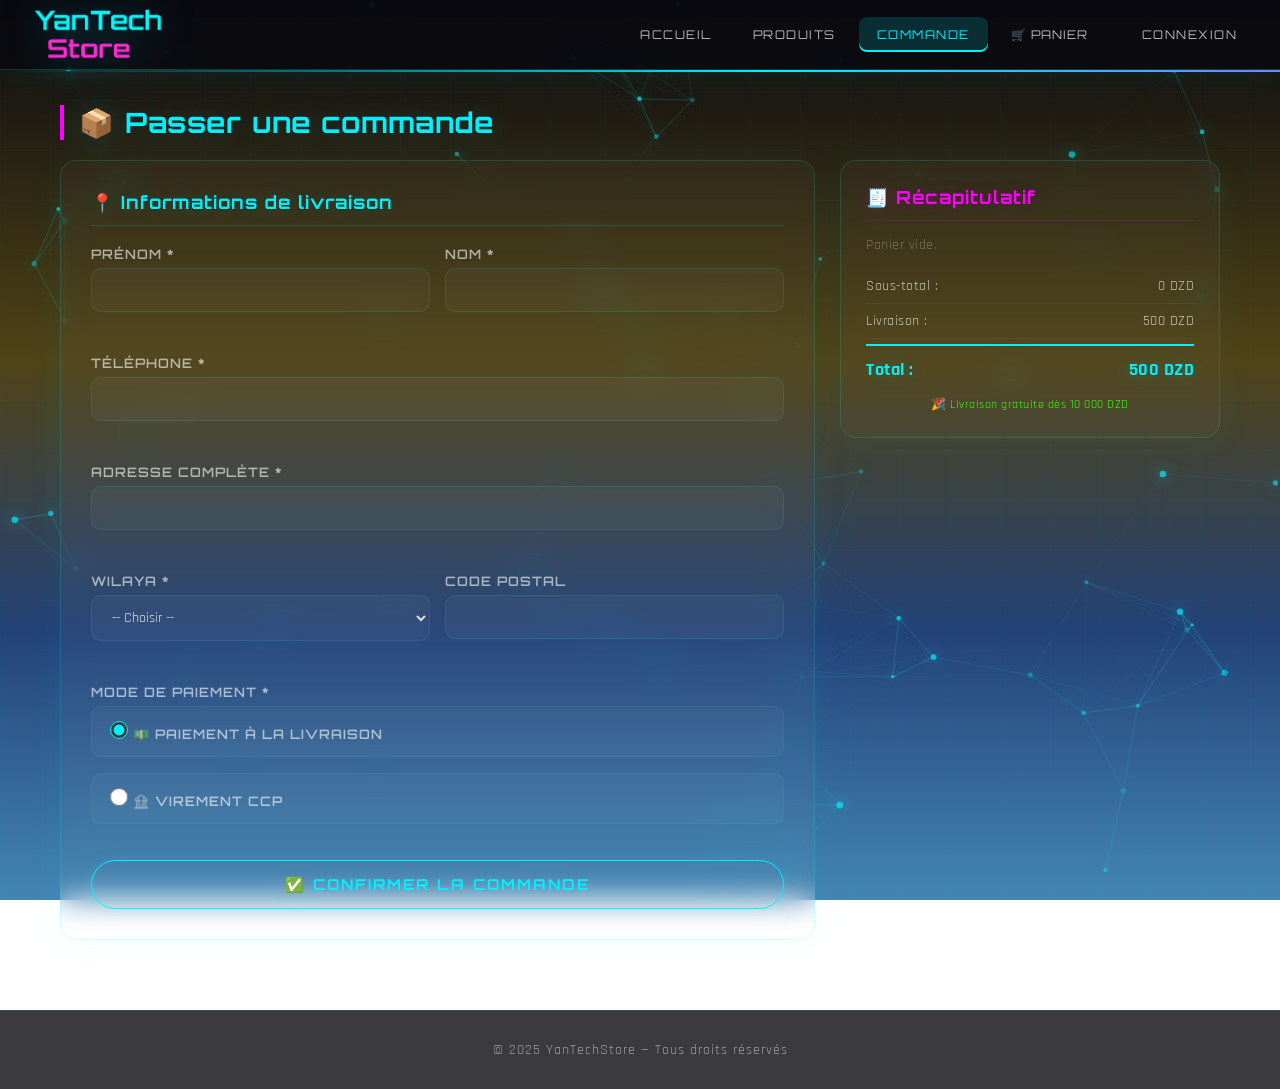
<file: content/commande.html>
<!DOCTYPE html>
<html lang="fr">
<head>
    <meta charset="UTF-8">
    <meta name="viewport" content="width=device-width, initial-scale=1.0">
    <title>YanTechStore - Commande</title>
    <link rel="stylesheet" href="../style/style.css">
    <link rel="stylesheet" href="../style/formulaires.css">
    <link rel="stylesheet" href="../style/commande.css">
</head>
<body>
    <nav>
        <a href="../index.html" class="logo-img-link">
            <img src="../images/logo-yantechstore.png" alt="YanTechStore" class="logo-img">
        </a>
        <button class="menu-toggle" onclick="document.getElementById('menuNav').classList.toggle('ouvert')">
            <span></span><span></span><span></span>
        </button>
        <ul id="menuNav">
            <li><a href="../index.html">Accueil</a></li>
            <li><a href="produits.html">Produits</a></li>
            <li><a href="commande.html" class="actif">Commande</a></li>
            <li><a href="panier.html" class="panier-btn">🛒 Panier <span id="compteurPanier">0</span></a></li>
            <li><span id="nomUser"></span></li>
            <li><a href="connexion.html" id="lienConnexion">Connexion</a></li>
            <li><button onclick="deconnecter()" id="lienDeconnexion">Déconnexion</button></li>
        </ul>
    </nav>
<!-- ====== LIGNE NÉON DÉFILANTE ====== -->
    <div class="neon-line"></div>
    <div class="contenu">
        <h1 class="titre-page">📦 Passer une commande</h1>

        <!-- confirmation cachée au début -->
        <div id="confirmation" class="confirmation-box" style="display:none;">
            <div class="confirm-icone">✅</div>
            <h2>Commande confirmée !</h2>
            <p>Merci pour votre commande. Vous serez livré(e) sous 48h.</p>
            <div class="confirm-details">
                <p><strong>N° de commande :</strong> <span id="confNumero"></span></p>
                <p><strong>Total :</strong> <span id="confTotal"></span></p>
                <p><strong>Adresse :</strong> <span id="confAdresse"></span></p>
            </div>
            <a href="produits.html" class="btn-bleu" style="display:inline-block; margin-top:20px;">Continuer mes achats</a>
        </div>

        <div class="commande-layout" id="layoutCommande">
            <div class="form-livraison">
                <h2>📍 Informations de livraison</h2>

                <div class="champ-row">
                    <div class="champ">
                        <label>Prénom *</label>
                        <input type="text" id="cmdPrenom">
                        <span class="erreur" id="errCmdPrenom"></span>
                    </div>
                    <div class="champ">
                        <label>Nom *</label>
                        <input type="text" id="cmdNom">
                        <span class="erreur" id="errCmdNom"></span>
                    </div>
                </div>

                <div class="champ">
                    <label>Téléphone *</label>
                    <input type="tel" id="cmdTel">
                    <span class="erreur" id="errCmdTel"></span>
                </div>

                <div class="champ">
                    <label>Adresse complète *</label>
                    <input type="text" id="cmdAdresse">
                    <span class="erreur" id="errCmdAdresse"></span>
                </div>

                <div class="champ-row">
                    <div class="champ">
                        <label>Wilaya *</label>
                        <select id="cmdWilaya">
                            <option value="">-- Choisir --</option>
                            <option>Alger</option><option>Oran</option><option>Constantine</option>
                            <option>Annaba</option><option>Blida</option><option>Batna</option>
                            <option>Sétif</option><option>Tizi Ouzou</option><option>Béjaïa</option>
                            <option>Tlemcen</option><option>Boumerdès</option><option>Tipaza</option>
                            <option>Médéa</option><option>Chlef</option><option>Mostaganem</option>
                            <option>Skikda</option><option>Ouargla</option><option>El Oued</option>
                            <option>Ghardaïa</option><option>Laghouat</option><option>Mascara</option>
                            <option>Relizane</option><option>Tiaret</option><option>Djelfa</option>
                            <option>Bordj Bou Arréridj</option><option>Mila</option><option>Aïn Defla</option>
                            <option>Khenchela</option><option>Souk Ahras</option><option>Tébessa</option>
                            <option>Béchar</option><option>Adrar</option><option>Tamanrasset</option>
                            <option>Illizi</option><option>Naâma</option><option>El Bayadh</option>
                            <option>Tissemsilt</option><option>El Tarf</option><option>Saïda</option>
                            <option>Guelma</option><option>Jijel</option><option>Aïn Témouchent</option>
                        </select>
                        <span class="erreur" id="errCmdWilaya"></span>
                    </div>
                    <div class="champ">
                        <label>Code postal</label>
                        <input type="text" id="cmdCode" maxlength="5">
                    </div>
                </div>

                <div class="champ">
                    <label>Mode de paiement *</label>
                    <div class="options-paiement">
                        <label class="option-paiement">
                            <input type="radio" name="paiement" value="livraison" checked> 💵 Paiement à la livraison
                        </label>
                        <label class="option-paiement">
                            <input type="radio" name="paiement" value="ccp"> 🏦 Virement CCP
                        </label>
                    </div>
                </div>

                <button class="btn-bleu btn-form" onclick="confirmerCommande()">✅ Confirmer la commande</button>
            </div>

            <div class="recap-commande">
                <h2>🧾 Récapitulatif</h2>
                <div id="recapItems"></div>
                <div class="recap-totaux">
                    <div class="total-ligne"><span>Sous-total :</span><span id="recapSousTotal">0 DZD</span></div>
                    <div class="total-ligne"><span>Livraison :</span><span id="recapLivraison">500 DZD</span></div>
                    <div class="total-ligne total-final"><span>Total :</span><span id="recapTotal">500 DZD</span></div>
                </div>
                <p style="font-size:12px; color:#39ff14; text-align:center; margin-top:8px;">
                    🎉 Livraison gratuite dès 10 000 DZD
                </p>
            </div>
        </div>
    </div>

    <footer>
        <p>© 2025 YanTechStore — Tous droits réservés</p>
    </footer>

    <script src="../javascript/produits.js"></script>
    <script src="../javascript/auth.js"></script>
    <script src="../javascript/panier.js"></script>
    <script src="../javascript/particles.js"></script>
    <script>
        var regexNom  = /^[A-Za-zÀ-ÿ\s'\-]{2,50}$/;
        var regexTel  = /^(05|06|07)[0-9]{8}$/;

        window.onload = function() {
            majMenu();
            majCompteurPanier();
            afficherRecap();
        };

        function afficherRecap() {
            var panier = JSON.parse(localStorage.getItem("panier")) || [];
            var recap  = document.getElementById("recapItems");
            var html   = "";
            for (var i = 0; i < panier.length; i++) {
                html += '<div class="recap-article">';
                html += '<img src="' + panier[i].image + '" alt="' + panier[i].nom + '">';
                html += '<div>';
                html += '<p class="recap-nom">' + panier[i].nom + ' × ' + panier[i].quantite + '</p>';
                html += '<p class="recap-prix">' + (panier[i].prix * panier[i].quantite).toLocaleString('fr-FR') + ' DZD</p>';
                html += '</div></div>';
            }
            recap.innerHTML = html || '<p style="color:rgba(255,255,255,0.3);font-size:14px;">Panier vide.</p>';

            var sous      = getTotal();
            var livraison = sous >= 10000 ? 0 : 500;
            document.getElementById("recapSousTotal").textContent = sous.toLocaleString('fr-FR') + " DZD";
            document.getElementById("recapLivraison").textContent = livraison == 0 ? "Gratuit" : "500 DZD";
            document.getElementById("recapTotal").textContent     = (sous + livraison).toLocaleString('fr-FR') + " DZD";
        }

        function confirmerCommande() {
            var prenom  = document.getElementById("cmdPrenom").value;
            var nom     = document.getElementById("cmdNom").value;
            var tel     = document.getElementById("cmdTel").value;
            var adresse = document.getElementById("cmdAdresse").value;
            var wilaya  = document.getElementById("cmdWilaya").value;
            var ok      = true;

            document.getElementById("errCmdPrenom").textContent  = "";
            document.getElementById("errCmdNom").textContent     = "";
            document.getElementById("errCmdTel").textContent     = "";
            document.getElementById("errCmdAdresse").textContent = "";
            document.getElementById("errCmdWilaya").textContent  = "";

            if (!regexNom.test(prenom)) {
                document.getElementById("errCmdPrenom").textContent = "Prénom invalide (2-50 lettres).";
                ok = false;
            }
            if (!regexNom.test(nom)) {
                document.getElementById("errCmdNom").textContent = "Nom invalide (2-50 lettres).";
                ok = false;
            }
            if (!regexTel.test(tel)) {
                document.getElementById("errCmdTel").textContent = "Téléphone invalide (05/06/07 suivi de 8 chiffres).";
                ok = false;
            }
            if (adresse.length < 10) {
                document.getElementById("errCmdAdresse").textContent = "Adresse trop courte (min 10 caractères).";
                ok = false;
            }
            if (wilaya == "") {
                document.getElementById("errCmdWilaya").textContent = "Veuillez sélectionner une wilaya.";
                ok = false;
            }
            if (!ok) return;

            if (getTotal() == 0) {
                alert("Votre panier est vide !");
                return;
            }

            var numero = "TS-" + Date.now().toString().slice(-6);
            var total  = (getTotal() + (getTotal() >= 10000 ? 0 : 500)).toLocaleString('fr-FR') + " DZD";

            document.getElementById("layoutCommande").style.display = "none";
            document.getElementById("confirmation").style.display   = "block";
            document.getElementById("confNumero").textContent  = numero;
            document.getElementById("confTotal").textContent   = total;
            document.getElementById("confAdresse").textContent = adresse + ", " + wilaya;

            localStorage.removeItem("panier");
            majCompteurPanier();
        }
    </script>
</body>
</html>
</file>
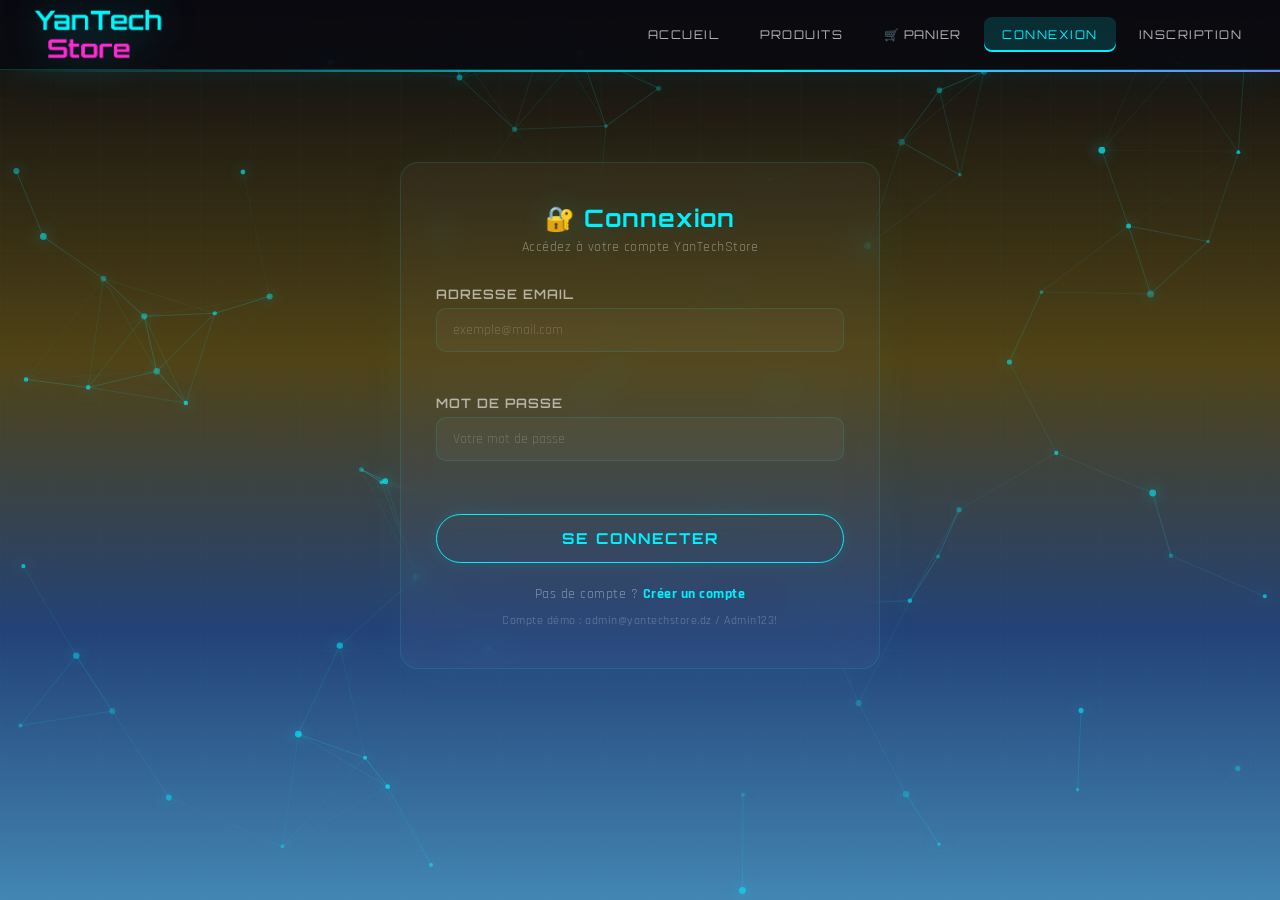
<file: content/connexion.html>
<!DOCTYPE html>
<html lang="fr">
<head>
    <meta charset="UTF-8">
    <meta name="viewport" content="width=device-width, initial-scale=1.0">
    <title>YanTechStore - Connexion</title>
    <link rel="stylesheet" href="../style/style.css">
    <link rel="stylesheet" href="../style/formulaires.css">
</head>
<body>
    <nav>
        <a href="../index.html" class="logo-img-link">
            <img src="../images/logo-yantechstore.png" alt="YanTechStore" class="logo-img">
        </a>
        <button class="menu-toggle" onclick="document.getElementById('menuNav').classList.toggle('ouvert')">
            <span></span><span></span><span></span>
        </button>
        <ul id="menuNav">
            <li><a href="../index.html">Accueil</a></li>
            <li><a href="produits.html">Produits</a></li>
            <li><a href="panier.html" class="panier-btn">🛒 Panier <span id="compteurPanier">0</span></a></li>
            <li><a href="connexion.html" class="actif" id="lienConnexion">Connexion</a></li>
            <li><a href="inscription.html">Inscription</a></li>
        </ul>
    </nav>
<!-- ====== LIGNE NÉON DÉFILANTE ====== -->
    <div class="neon-line"></div>
    <div class="form-page">
        <div class="form-card">
            <h2>🔐 Connexion</h2>
            <p class="form-sous-titre">Accédez à votre compte YanTechStore</p>

            <div id="messageErreur" style="display:none; background:rgba(255,0,0,0.08); border:1px solid rgba(255,0,0,0.2); color:#ff4444; padding:10px; border-radius:10px; margin-bottom:15px; font-size:14px; text-align:center;"></div>

            <div class="champ">
                <label>Adresse email</label>
                <input type="email" id="email" placeholder="exemple@mail.com">
                <span class="erreur" id="errEmail"></span>
            </div>

            <div class="champ">
                <label>Mot de passe</label>
                <input type="password" id="motDePasse" placeholder="Votre mot de passe">
                <span class="erreur" id="errMDP"></span>
            </div>

            <button class="btn-bleu btn-form" onclick="seConnecter()">Se connecter</button>

            <p class="form-lien">Pas de compte ? <a href="inscription.html">Créer un compte</a></p>
            <p style="font-size:12px; color:rgba(255,255,255,0.3); margin-top:10px; text-align:center;">
                Compte démo : admin@yantechstore.dz / Admin123!
            </p>
        </div>
    </div>

    <script src="../javascript/produits.js"></script>
    <script src="../javascript/auth.js"></script>
    <script src="../javascript/panier.js"></script>
    <script src="../javascript/particles.js"></script>
    <script>
        window.onload = function() {
            majCompteurPanier();
        };

        var regexEmail = /^[a-zA-Z0-9._\-]+@[a-zA-Z0-9.\-]+\.[a-zA-Z]{2,}$/;

        function seConnecter() {
            var email = document.getElementById("email").value;
            var mdp   = document.getElementById("motDePasse").value;
            var ok    = true;

            document.getElementById("errEmail").textContent = "";
            document.getElementById("errMDP").textContent   = "";

            if (email == "") {
                document.getElementById("errEmail").textContent = "Email obligatoire.";
                ok = false;
            } else if (!regexEmail.test(email)) {
                document.getElementById("errEmail").textContent = "Format email invalide.";
                ok = false;
            }

            if (mdp == "") {
                document.getElementById("errMDP").textContent = "Mot de passe obligatoire.";
                ok = false;
            }

            if (ok == false) return;

            var succes = connecter(email, mdp);
            if (succes) {
                window.location.href = "../index.html";
            } else {
                var msg = document.getElementById("messageErreur");
                msg.textContent = "Email ou mot de passe incorrect.";
                msg.style.display = "block";
            }
        }
    </script>
</body>
</html>
</file>
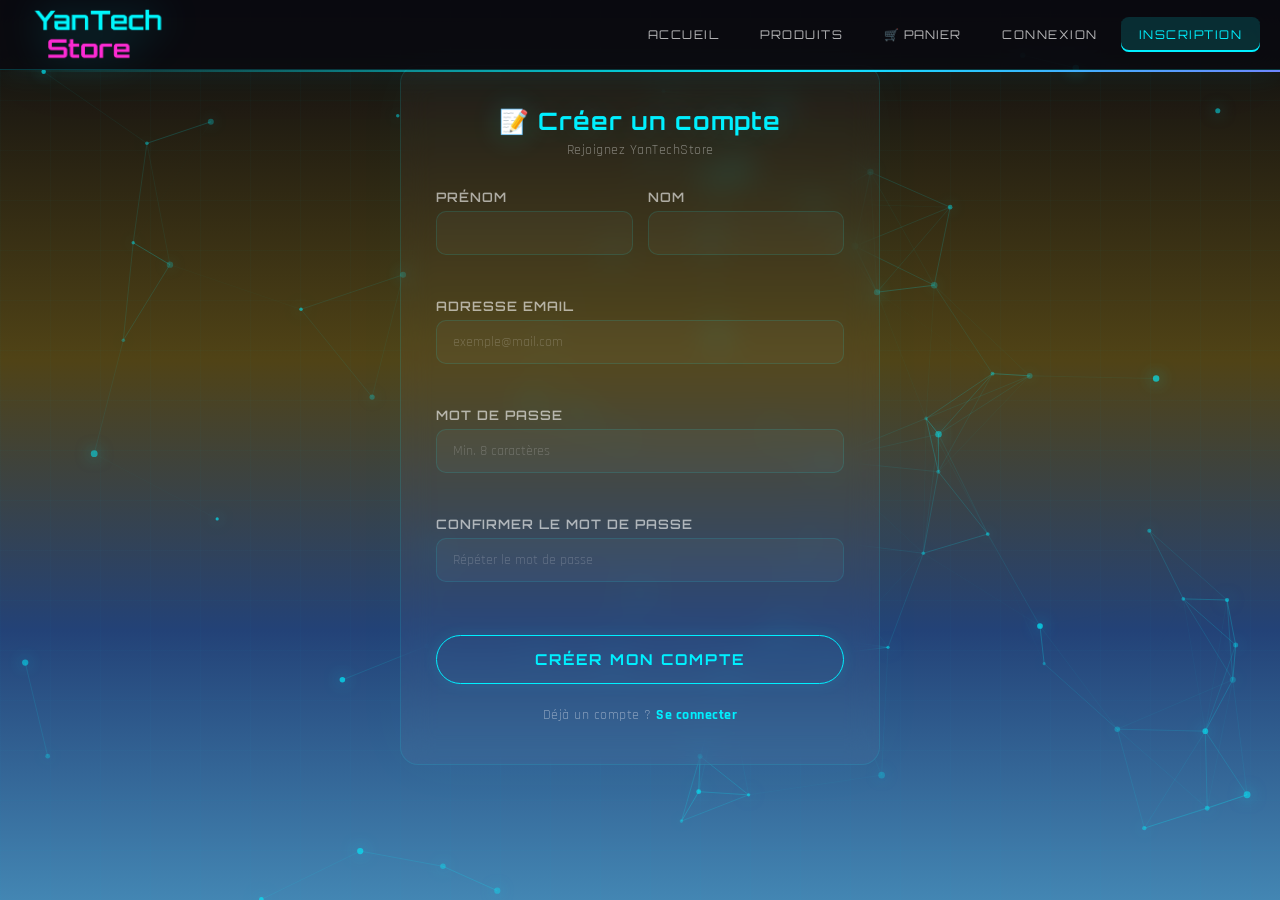
<file: content/inscription.html>
<!DOCTYPE html>
<html lang="fr">
<head>
    <meta charset="UTF-8">
    <meta name="viewport" content="width=device-width, initial-scale=1.0">
    <title>YanTechStore - Inscription</title>
    <link rel="stylesheet" href="../style/style.css">
    <link rel="stylesheet" href="../style/formulaires.css">
</head>
<body>
    <nav>
        <a href="../index.html" class="logo-img-link">
            <img src="../images/logo-yantechstore.png" alt="YanTechStore" class="logo-img">
        </a>
        <button class="menu-toggle" onclick="document.getElementById('menuNav').classList.toggle('ouvert')">
            <span></span><span></span><span></span>
        </button>
        <ul id="menuNav">
            <li><a href="../index.html">Accueil</a></li>
            <li><a href="produits.html">Produits</a></li>
            <li><a href="panier.html" class="panier-btn">🛒 Panier <span id="compteurPanier">0</span></a></li>
            <li><a href="connexion.html" id="lienConnexion">Connexion</a></li>
            <li><a href="inscription.html" class="actif">Inscription</a></li>
        </ul>
    </nav>
<!-- ====== LIGNE NÉON DÉFILANTE ====== -->
    <div class="neon-line"></div>
    <div class="form-page">
        <div class="form-card">
            <h2>📝 Créer un compte</h2>
            <p class="form-sous-titre">Rejoignez YanTechStore</p>

            <div id="messageErreur" style="display:none; background:rgba(255,0,0,0.08); border:1px solid rgba(255,0,0,0.2); color:#ff4444; padding:10px; border-radius:10px; margin-bottom:15px; font-size:14px; text-align:center;"></div>

            <div class="champ-row">
                <div class="champ">
                    <label>Prénom</label>
                    <input type="text" id="prenom">
                    <span class="erreur" id="errPrenom"></span>
                </div>
                <div class="champ">
                    <label>Nom</label>
                    <input type="text" id="nom">
                    <span class="erreur" id="errNom"></span>
                </div>
            </div>

            <div class="champ">
                <label>Adresse email</label>
                <input type="email" id="email" placeholder="exemple@mail.com">
                <span class="erreur" id="errEmail"></span>
            </div>

            <div class="champ">
                <label>Mot de passe</label>
                <input type="password" id="motDePasse" placeholder="Min. 8 caractères">
                <span class="erreur" id="errMDP"></span>
            </div>

            <div class="champ">
                <label>Confirmer le mot de passe</label>
                <input type="password" id="confirmation" placeholder="Répéter le mot de passe">
                <span class="erreur" id="errConf"></span>
            </div>

            <button class="btn-bleu btn-form" onclick="sInscrire()">Créer mon compte</button>

            <p class="form-lien">Déjà un compte ? <a href="connexion.html">Se connecter</a></p>
        </div>
    </div>

    <script src="../javascript/produits.js"></script>
    <script src="../javascript/auth.js"></script>
    <script src="../javascript/panier.js"></script>
    <script src="../javascript/particles.js"></script>
    <script>
        window.onload = function() {
            majCompteurPanier();
        };

        var regexEmail = /^[a-zA-Z0-9._\-]+@[a-zA-Z0-9.\-]+\.[a-zA-Z]{2,}$/;
        var regexNom   = /^[A-Za-zÀ-ÿ\s'\-]{2,50}$/;
        var regexMDP   = /^(?=.*[A-Z])(?=.*[0-9])(?=.*[!@#$%^&*])[A-Za-z0-9!@#$%^&*]{8,}$/;

        function sInscrire() {
            var prenom = document.getElementById("prenom").value;
            var nom    = document.getElementById("nom").value;
            var email  = document.getElementById("email").value;
            var mdp    = document.getElementById("motDePasse").value;
            var conf   = document.getElementById("confirmation").value;
            var ok     = true;

            document.getElementById("errPrenom").textContent = "";
            document.getElementById("errNom").textContent    = "";
            document.getElementById("errEmail").textContent  = "";
            document.getElementById("errMDP").textContent    = "";
            document.getElementById("errConf").textContent   = "";

            if (!regexNom.test(prenom)) {
                document.getElementById("errPrenom").textContent = "Prénom invalide (2-50 lettres).";
                ok = false;
            }
            if (!regexNom.test(nom)) {
                document.getElementById("errNom").textContent = "Nom invalide (2-50 lettres).";
                ok = false;
            }
            if (!regexEmail.test(email)) {
                document.getElementById("errEmail").textContent = "Email invalide.";
                ok = false;
            }
            if (!regexMDP.test(mdp)) {
                document.getElementById("errMDP").textContent = "Min. 8 car., 1 majuscule, 1 chiffre, 1 symbole.";
                ok = false;
            }
            if (mdp != conf) {
                document.getElementById("errConf").textContent = "Les mots de passe ne correspondent pas.";
                ok = false;
            }

            if (!ok) return;

            inscrire(prenom, email, mdp);
            alert("Compte créé avec succès !");
            window.location.href = "connexion.html";
        }
    </script>
</body>
</html>
</file>
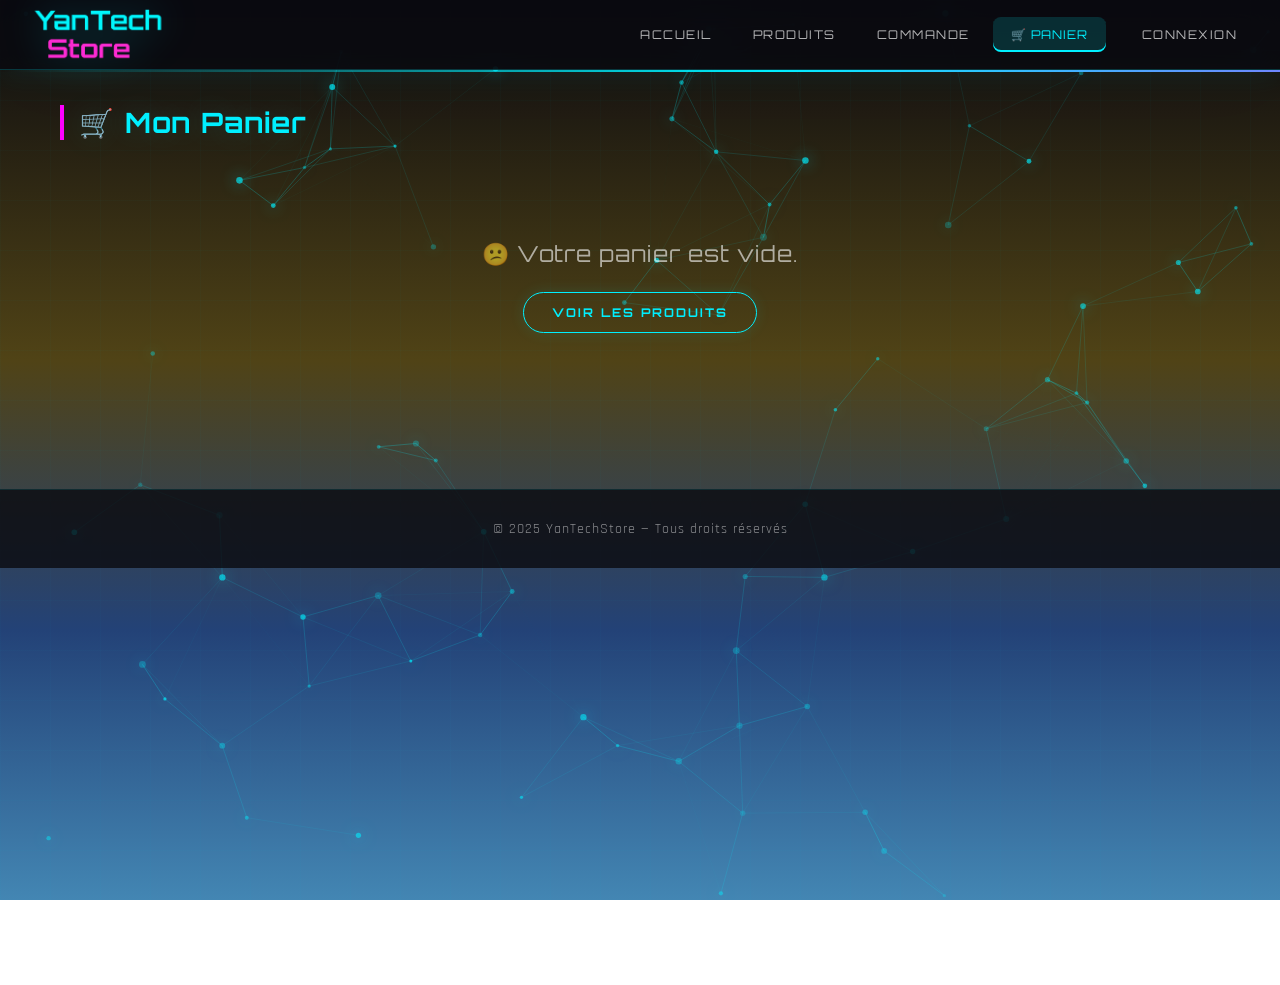
<file: content/panier.html>
<!DOCTYPE html>
<html lang="fr">
<head>
    <meta charset="UTF-8">
    <meta name="viewport" content="width=device-width, initial-scale=1.0">
    <title>YanTechStore - Mon Panier</title>
    <link rel="stylesheet" href="../style/style.css">
    <link rel="stylesheet" href="../style/panier.css">
</head>
<body>
    <nav>
        <a href="../index.html" class="logo-img-link">
            <img src="../images/logo-yantechstore.png" alt="YanTechStore" class="logo-img">
        </a>
        <button class="menu-toggle" onclick="document.getElementById('menuNav').classList.toggle('ouvert')">
            <span></span><span></span><span></span>
        </button>
        <ul id="menuNav">
            <li><a href="../index.html">Accueil</a></li>
            <li><a href="produits.html">Produits</a></li>
            <li><a href="commande.html">Commande</a></li>
            <li><a href="panier.html" class="panier-btn actif">🛒 Panier <span id="compteurPanier">0</span></a></li>
            <li><span id="nomUser"></span></li>
            <li><a href="connexion.html" id="lienConnexion">Connexion</a></li>
            <li><button onclick="deconnecter()" id="lienDeconnexion">Déconnexion</button></li>
        </ul>
    </nav>
<!-- ====== LIGNE NÉON DÉFILANTE ====== -->
    <div class="neon-line"></div>
    <div class="contenu">
        <h1 class="titre-page">🛒 Mon Panier</h1>
        <div id="panierVide" style="display:none;" class="panier-vide">
            <p>😕 Votre panier est vide.</p>
            <a href="produits.html" class="btn-bleu">Voir les produits</a>
        </div>
        <div id="panierContenu">
            <div id="listePanier"></div>
            <div class="panier-total">
                <div class="total-ligne"><span>Sous-total :</span><span id="sousTotal">0 DZD</span></div>
                <div class="total-ligne"><span>Livraison :</span><span id="fraisLivraison">500 DZD</span></div>
                <div class="total-ligne total-final"><span>Total :</span><span id="totalFinal">500 DZD</span></div>
                <a href="commande.html" class="btn-bleu btn-commander">Passer la commande →</a>
            </div>
        </div>
    </div>

    <footer><p>© 2025 YanTechStore — Tous droits réservés</p></footer>

    <script src="../javascript/produits.js"></script>
    <script src="../javascript/auth.js"></script>
    <script src="../javascript/panier.js"></script>
    <script src="../javascript/particles.js"></script>
    <script>
        window.onload = function() {
            majMenu();
            majCompteurPanier();
            afficherPanier();
        };

        function afficherPanier() {
            var panier  = JSON.parse(localStorage.getItem("panier")) || [];
            var liste   = document.getElementById("listePanier");
            var vide    = document.getElementById("panierVide");
            var contenu = document.getElementById("panierContenu");

            if (panier.length == 0) {
                vide.style.display    = "block";
                contenu.style.display = "none";
                return;
            }

            vide.style.display    = "none";
            contenu.style.display = "block";

            var html = "";
            for (var i = 0; i < panier.length; i++) {
                html += '<div class="panier-article">';
                html += '<img src="' + panier[i].image + '" alt="' + panier[i].nom + '">';
                html += '<div class="article-info">';
                html += '<h3>' + panier[i].nom + '</h3>';
                html += '<span class="prix-unit">' + panier[i].prix.toLocaleString('fr-FR') + ' DZD</span>';
                html += '</div>';
                html += '<div style="margin-left:auto;">';
                html += '<span style="font-weight:bold;color:#00f0ff;">' + (panier[i].prix * panier[i].quantite).toLocaleString('fr-FR') + ' DZD</span>';
                html += '</div>';
                html += '<button class="btn-supprimer" onclick="supprimerDuPanier(' + panier[i].id + ')">🗑️</button>';
                html += '</div>';
            }
            liste.innerHTML = html;

            var sous      = getTotal();
            var livraison = sous >= 10000 ? 0 : 500;
            document.getElementById("sousTotal").textContent     = sous.toLocaleString('fr-FR') + " DZD";
            document.getElementById("fraisLivraison").textContent = livraison == 0 ? "Gratuit 🎉" : "500 DZD";
            document.getElementById("totalFinal").textContent    = (sous + livraison).toLocaleString('fr-FR') + " DZD";
        }
    </script>
</body>
</html>
</file>
<file: style/style.css>
/* ====== IMPORT FONTS FUTURISTES ====== */
@import url('https://fonts.googleapis.com/css2?family=Orbitron:wght@400;700;900&family=Rajdhani:wght@400;600;700&family=Space+Grotesk:wght@300;400;600&display=swap');
/* ====== THÈME CYBERPUNK 2077 ====== */


/* ====== RESET & BASE ====== */
* {
    margin: 0;
    padding: 0;
    box-sizing: border-box;
}

/* ====== ARRIÈRE-PLAN DÉGRADÉ NOIR → BLEU NÉON ====== */
body {
    font-family: 'Rajdhani', 'Space Grotesk', sans-serif;
    background: linear-gradient(180deg, #0a0a10 0%, #504316 40%, #234277 70%, #4386b3 100%);
    color: #e0e0e0;
    min-height: 100vh;
    background-attachment: fixed;
    background-size: cover;
    letter-spacing: 0.5px;
}

/* ====== EFFET DE GRILLE SUBTILE (optionnel) ====== */
body::before {
    content: '';
    position: fixed;
    top: 0;
    left: 0;
    width: 100%;
    height: 100%;
    background-image: 
        linear-gradient(rgba(0, 243, 255, 0.02) 1px, transparent 1px),
        linear-gradient(90deg, rgba(0, 243, 255, 0.02) 1px, transparent 1px);
    background-size: 50px 50px;
    pointer-events: none;
    z-index: -1;
}
/* ====== SCROLLBAR PERSONNALISÉE ====== */
::-webkit-scrollbar {
    width: 8px;
}
::-webkit-scrollbar-track {
    background: #0a0a10;
}
::-webkit-scrollbar-thumb {
    background: #00f0ff;
    border-radius: 10px;
    box-shadow: 0 0 15px rgba(0, 243, 255, 0.3);
}
::-webkit-scrollbar-thumb:hover {
    background: #ff00ff;
}

/* ====== NAVBAR HIGH-TECH ====== */
nav {
    background: rgba(10, 10, 16, 0.85);
    backdrop-filter: blur(20px);
    -webkit-backdrop-filter: blur(20px);
    border-bottom: 1px solid rgba(0, 243, 255, 0.2);
    box-shadow: 0 0 30px rgba(0, 243, 255, 0.05);
    padding: 0 20px;
    display: flex;
    align-items: center;
    justify-content: space-between;
    height: 70px;
    position: fixed;
    top: 0;
    width: 100%;
    z-index: 100;
}

.logo-img-link {
    display: flex;
    align-items: center;
    text-decoration: none;
    flex-shrink: 0;
    transition: transform 0.3s ease;
}
.logo-img-link:hover {
    transform: scale(1.05);
}

.logo-img {
    height: 55px;
    width: auto;
    object-fit: contain;
    filter: drop-shadow(0 0 20px rgba(0, 243, 255, 0.3));
    transition: filter 0.3s ease;
}
.logo-img:hover {
    filter: drop-shadow(0 0 35px rgba(0, 243, 255, 0.6));
}

nav ul {
    list-style: none;
    display: flex;
    gap: 5px;
    align-items: center;
}

nav ul li a {
    color: rgba(255, 255, 255, 0.7);
    text-decoration: none;
    padding: 10px 18px;
    border-radius: 8px;
    font-family: 'Orbitron', sans-serif;
    font-size: 12px;
    letter-spacing: 1.5px;
    text-transform: uppercase;
    transition: all 0.3s ease;
    position: relative;
}

nav ul li a:hover {
    color: #00f0ff;
    background: rgba(0, 243, 255, 0.1);
    box-shadow: 0 0 20px rgba(0, 243, 255, 0.1);
}

nav ul li a.actif {
    color: #00f0ff;
    background: rgba(0, 243, 255, 0.15);
    box-shadow: inset 0 -2px 0 #00f0ff;
}

#nomUser {
    color: #ff00ff;
    font-family: 'Orbitron', sans-serif;
    font-size: 12px;
    letter-spacing: 1px;
    margin-right: 8px;
    text-shadow: 0 0 20px rgba(255, 0, 255, 0.3);
}

#lienDeconnexion {
    display: none;
    background: rgba(255, 0, 0, 0.15);
    border: 1px solid rgba(255, 0, 0, 0.3);
    color: #ff4444;
    padding: 8px 16px;
    border-radius: 8px;
    cursor: pointer;
    font-family: 'Orbitron', sans-serif;
    font-size: 11px;
    letter-spacing: 1px;
    transition: all 0.3s ease;
}
#lienDeconnexion:hover {
    background: rgba(255, 0, 0, 0.3);
    box-shadow: 0 0 25px rgba(255, 0, 0, 0.3);
}

.panier-btn {
    position: relative;
    color: rgba(255, 255, 255, 0.7);
    text-decoration: none;
    padding: 10px 18px;
    border-radius: 8px;
    font-family: 'Orbitron', sans-serif;
    font-size: 12px;
    letter-spacing: 1px;
    transition: all 0.3s ease;
    display: flex;
    align-items: center;
    gap: 8px;
}
.panier-btn:hover {
    color: #00f0ff;
    background: rgba(0, 243, 255, 0.1);
}

#compteurPanier {
    display: none;
    background: #ff00ff;
    color: white;
    border-radius: 50%;
    width: 22px;
    height: 22px;
    font-size: 10px;
    text-align: center;
    line-height: 22px;
    font-weight: bold;
    font-family: 'Rajdhani', sans-serif;
    box-shadow: 0 0 20px rgba(255, 0, 255, 0.4);
}

/* ====== MENU MOBILE ====== */
.menu-toggle {
    display: none;
    background: none;
    border: none;
    cursor: pointer;
    flex-direction: column;
    gap: 5px;
    padding: 5px;
}
.menu-toggle span {
    display: block;
    width: 25px;
    height: 2px;
    background: #00f0ff;
    border-radius: 2px;
    box-shadow: 0 0 10px rgba(0, 243, 255, 0.3);
    transition: all 0.3s ease;
}

/* ====== CONTENU PRINCIPAL ====== */
.contenu {
    max-width: 1200px;
    margin-left: auto;
    margin-right: auto;
    margin-top: 85px;
    padding: 20px;
}

/* ====== TITRES ====== */
h1, h2, h3, h4 {
    font-family: 'Orbitron', sans-serif;
    font-weight: 700;
    letter-spacing: 1px;
}

.titre-page {
    font-size: 28px;
    color: #00f0ff;
    margin-bottom: 20px;
    border-left: 4px solid #ff00ff;
    padding-left: 15px;
    text-shadow: 0 0 30px rgba(0, 243, 255, 0.2);
}

/* ====== BOUTONS HIGH-TECH ====== */
.btn-bleu {
    background: transparent;
    color: #00f0ff;
    border: 1px solid #00f0ff;
    padding: 12px 28px;
    border-radius: 50px;
    cursor: pointer;
    font-family: 'Orbitron', sans-serif;
    font-size: 12px;
    font-weight: 700;
    letter-spacing: 2px;
    text-transform: uppercase;
    text-decoration: none;
    display: inline-block;
    transition: all 0.3s ease;
    box-shadow: 0 0 15px rgba(0, 243, 255, 0.1);
    position: relative;
    overflow: hidden;
}

.btn-bleu::before {
    content: '';
    position: absolute;
    top: -50%;
    left: -50%;
    width: 200%;
    height: 200%;
    background: radial-gradient(circle, rgba(0, 243, 255, 0.1) 0%, transparent 60%);
    opacity: 0;
    transition: opacity 0.5s ease;
    transform: translate(0, 0);
}

.btn-bleu:hover {
    background: rgba(0, 243, 255, 0.15);
    box-shadow: 0 0 40px rgba(0, 243, 255, 0.3);
    transform: translateY(-2px);
}

.btn-bleu:hover::before {
    opacity: 1;
}

.btn-blanc {
    background: rgba(255, 255, 255, 0.05);
    color: #ffffff;
    border: 1px solid rgba(255, 255, 255, 0.3);
    padding: 12px 28px;
    border-radius: 50px;
    cursor: pointer;
    font-family: 'Orbitron', sans-serif;
    font-size: 12px;
    font-weight: 700;
    letter-spacing: 2px;
    text-transform: uppercase;
    text-decoration: none;
    display: inline-block;
    transition: all 0.3s ease;
}
.btn-blanc:hover {
    background: rgba(255, 255, 255, 0.1);
    box-shadow: 0 0 30px rgba(255, 255, 255, 0.15);
    transform: translateY(-2px);
}

/* ====== FOOTER ====== */
footer {
    background: rgba(10, 10, 16, 0.8);
    border-top: 1px solid rgba(0, 243, 255, 0.1);
    color: rgba(255, 255, 255, 0.5);
    text-align: center;
    padding: 30px;
    margin-top: 50px;
    font-family: 'Rajdhani', sans-serif;
    font-size: 14px;
    letter-spacing: 1px;
}

footer a {
    color: #00f0ff;
    text-decoration: none;
    transition: color 0.3s ease;
}
footer a:hover {
    color: #ff00ff;
    text-shadow: 0 0 20px rgba(255, 0, 255, 0.3);
}
/*
/* ====== RESPONSIVE ====== */
@media (max-width: 768px) {
    nav ul {
        display: none;
        position: fixed;
        top: 70px;
        left: 0;
        right: 0;
        background: rgba(10, 10, 16, 0.95);
        backdrop-filter: blur(20px);
        flex-direction: column;
        padding: 15px;
        gap: 8px;
        border-bottom: 1px solid rgba(0, 243, 255, 0.2);
    }
    nav ul.ouvert {
        display: flex;
    }
    .menu-toggle {
        display: flex;
    }
    .logo-img {
        height: 45px;
    }
    .titre-page {
        font-size: 22px;
    }
}
*/
/* ====== MODAL CONTACT HIGH-TECH ====== */
.modal-contact-fond {
    display: none;
    position: fixed;
    top: 0;
    left: 0;
    right: 0;
    bottom: 0;
    background: rgba(0, 0, 0, 0.85);
    backdrop-filter: blur(10px);
    -webkit-backdrop-filter: blur(10px);
    z-index: 9999;
    align-items: center;
    justify-content: center;
    padding: 20px;
}

.modal-contact-boite {
    background: rgba(20, 20, 30, 0.95);
    backdrop-filter: blur(20px);
    -webkit-backdrop-filter: blur(20px);
    border: 1px solid rgba(0, 243, 255, 0.2);
    border-radius: 16px;
    padding: 30px 35px;
    max-width: 420px;
    width: 100%;
    position: relative;
    box-shadow: 0 0 60px rgba(0, 243, 255, 0.1);
    animation: apparitionModal 0.3s ease;
}

@keyframes apparitionModal {
    from {
        opacity: 0;
        transform: scale(0.9) translateY(20px);
    }
    to {
        opacity: 1;
        transform: scale(1) translateY(0);
    }
}

.modal-fermer-btn {
    position: absolute;
    top: 12px;
    right: 14px;
    background: rgba(255, 255, 255, 0.05);
    border: none;
    width: 32px;
    height: 32px;
    border-radius: 50%;
    font-size: 16px;
    cursor: pointer;
    color: #00f0ff;
    transition: all 0.3s ease;
    display: flex;
    align-items: center;
    justify-content: center;
}

.modal-fermer-btn:hover {
    background: rgba(255, 0, 0, 0.2);
    color: #ff4444;
    box-shadow: 0 0 20px rgba(255, 0, 0, 0.2);
}

.modal-titre {
    font-family: 'Orbitron', sans-serif;
    font-size: 20px;
    color: #00f0ff;
    text-align: center;
    margin-bottom: 4px;
    text-shadow: 0 0 30px rgba(0, 243, 255, 0.2);
}

.modal-sous-titre {
    text-align: center;
    color: rgba(255, 255, 255, 0.6);
    font-size: 13px;
    margin-bottom: 20px;
}

.modal-infos {
    display: flex;
    flex-direction: column;
    gap: 14px;
    margin-bottom: 22px;
}

.modal-info-ligne {
    display: flex;
    align-items: flex-start;
    gap: 12px;
}

.modal-icone {
    font-size: 20px;
    flex-shrink: 0;
    margin-top: 2px;
}

.modal-info-ligne strong {
    display: block;
    font-size: 13px;
    color: #ff00ff;
    margin-bottom: 2px;
}

.modal-info-ligne p {
    font-size: 13px;
    color: rgba(255, 255, 255, 0.7);
    line-height: 1.5;
    margin: 0;
}

.modal-bas {
    text-align: center;
}

/* ====== LIGNE NÉON DÉFILANTE ====== */
.neon-line {
    position: fixed;
    top: 70px;
    left: 0;
    width: 100%;
    height: 2px;
    z-index: 98;
    background: linear-gradient(90deg, 
        transparent 0%, 
        #00f0ff 20%, 
        #ff00ff 50%, 
        #00f0ff 80%, 
        transparent 100%);
    background-size: 300% 100%;
    animation: neonMove 3s linear infinite;
    box-shadow: 0 0 30px rgba(0, 243, 255, 0.4), 0 0 80px rgba(255, 0, 255, 0.3);
    pointer-events: none;
}

@keyframes neonMove {
    0% { background-position: 0% 0%; }
    100% { background-position: 300% 0%; }
}

/* Pour mobile */
@media (max-width: 768px) {
    .neon-line {
        top: 60px;
        height: 1.5px;
    }
}

/* Pour que la ligne soit visible au-dessus du hero */
.hero {
    margin-top: 2px; /* Petit espace pour voir la ligne */
}

/* ====== BORDURE NÉON DÉFILANTE SUR LES CARTES PRODUITS ====== */
.produit-carte {
    position: relative;
    overflow: hidden;
    transition: all 0.3s ease;
}

/* Création des 4 coins néon */
.produit-carte::before,
.produit-carte::after {
    content: '';
    position: absolute;
    width: 0;
    height: 0;
    transition: all 0.3s ease;
    pointer-events: none;
}

.produit-carte::before {
    top: 0;
    left: 0;
    border-top: 2px solid transparent;
    border-left: 2px solid transparent;
}

.produit-carte::after {
    bottom: 0;
    right: 0;
    border-bottom: 2px solid transparent;
    border-right: 2px solid transparent;
}

/* Au survol : activation de la bordure néon */
.produit-carte:hover::before {
    width: 100%;
    height: 100%;
    border-top: 2px solid #00f0ff;
    border-left: 2px solid #ff00ff;
    animation: neonBorder 1.5s linear infinite;
}

.produit-carte:hover::after {
    width: 100%;
    height: 100%;
    border-bottom: 2px solid #00f0ff;
    border-right: 2px solid #ff00ff;
    animation: neonBorder 1.5s linear infinite;
}

/* Animation du dégradé néon sur les coins */
@keyframes neonBorder {
    0% {
        border-color: #00f0ff #ff00ff #00f0ff #ff00ff;
        box-shadow: 0 0 10px rgba(0, 243, 255, 0.3), 0 0 20px rgba(255, 0, 255, 0.2);
    }
    25% {
        border-color: #ff00ff #00f0ff #ff00ff #00f0ff;
        box-shadow: 0 0 20px rgba(255, 0, 255, 0.3), 0 0 30px rgba(0, 243, 255, 0.2);
    }
    50% {
        border-color: #00f0ff #ff00ff #00f0ff #ff00ff;
        box-shadow: 0 0 30px rgba(0, 243, 255, 0.3), 0 0 40px rgba(255, 0, 255, 0.2);
    }
    75% {
        border-color: #ff00ff #00f0ff #ff00ff #00f0ff;
        box-shadow: 0 0 20px rgba(255, 0, 255, 0.3), 0 0 30px rgba(0, 243, 255, 0.2);
    }
    100% {
        border-color: #00f0ff #ff00ff #00f0ff #ff00ff;
        box-shadow: 0 0 10px rgba(0, 243, 255, 0.3), 0 0 20px rgba(255, 0, 255, 0.2);
    }
}

/* Effet supplémentaire : glow intérieur au survol */
.produit-carte:hover {
    box-shadow: 0 0 40px rgba(0, 243, 255, 0.15), 
                0 0 80px rgba(255, 0, 255, 0.05);
    transform: translateY(-6px);
}

/* ====== EFFET DE BATTEMENT SUR LES BOUTONS ====== */
.btn-bleu {
    position: relative;
    overflow: hidden;
    transition: all 0.3s ease;
}

.btn-bleu:hover {
    animation: pulseButton 1s ease-in-out infinite;
    transform: translateY(-2px);
}

@keyframes pulseButton {
    0% {
        box-shadow: 0 0 0 0 rgba(0, 243, 255, 0.4);
        transform: scale(1) translateY(-2px);
    }
    50% {
        box-shadow: 0 0 20px 10px rgba(0, 243, 255, 0.2);
        transform: scale(1.05) translateY(-2px);
    }
    100% {
        box-shadow: 0 0 0 0 rgba(0, 243, 255, 0.4);
        transform: scale(1) translateY(-2px);
    }
}

/* ====== EFFET DE BATTEMENT SUR LE BOUTON BLANC ====== */
.btn-blanc {
    position: relative;
    overflow: hidden;
    transition: all 0.3s ease;
}

.btn-blanc:hover {
    animation: pulseButtonWhite 1s ease-in-out infinite;
    transform: translateY(-2px);
}

@keyframes pulseButtonWhite {
    0% {
        box-shadow: 0 0 0 0 rgba(255, 255, 255, 0.4);
        transform: scale(1) translateY(-2px);
    }
    50% {
        box-shadow: 0 0 20px 10px rgba(255, 255, 255, 0.2);
        transform: scale(1.05) translateY(-2px);
    }
    100% {
        box-shadow: 0 0 0 0 rgba(255, 255, 255, 0.4);
        transform: scale(1) translateY(-2px);
    }
}
/* ====== EFFET DE BATTEMENT SUR LES BOUTONS DE NAVBAR ====== */
nav ul li a {
    position: relative;
    overflow: hidden;
    transition: all 0.3s ease;
}

nav ul li a:hover {
    animation: pulseNav 0.8s ease-in-out infinite;
    transform: translateY(-2px);
}

@keyframes pulseNav {
    0% {
        box-shadow: 0 0 0 0 rgba(0, 243, 255, 0.3);
        transform: translateY(-2px) scale(1);
    }
    50% {
        box-shadow: 0 0 20px 10px rgba(0, 243, 255, 0.1);
        transform: translateY(-2px) scale(1.05);
    }
    100% {
        box-shadow: 0 0 0 0 rgba(0, 243, 255, 0.3);
        transform: translateY(-2px) scale(1);
    }
}

/* ====== EFFET SUR LE BOUTON PANIER ====== */
.panier-btn {
    position: relative;
    overflow: hidden;
    transition: all 0.3s ease;
}

.panier-btn:hover {
    animation: pulseNav 0.8s ease-in-out infinite;
    transform: translateY(-2px);
}

/* ====== EFFET SUR LE BOUTON DÉCONNEXION ====== */
#lienDeconnexion {
    position: relative;
    overflow: hidden;
    transition: all 0.3s ease;
}

#lienDeconnexion:hover {
    animation: pulseNavRed 0.8s ease-in-out infinite;
    transform: translateY(-2px);
}

@keyframes pulseNavRed {
    0% {
        box-shadow: 0 0 0 0 rgba(255, 0, 0, 0.4);
        transform: translateY(-2px) scale(1);
    }
    50% {
        box-shadow: 0 0 20px 10px rgba(255, 0, 0, 0.2);
        transform: translateY(-2px) scale(1.05);
    }
    100% {
        box-shadow: 0 0 0 0 rgba(255, 0, 0, 0.4);
        transform: translateY(-2px) scale(1);
    }
}
</file>
<file: style/formulaires.css>
/* ====== FORMULAIRES HIGH-TECH ====== */

.form-page {
    min-height: calc(100vh - 70px);
    display: flex;
    align-items: center;
    justify-content: center;
    padding: 40px 20px;
}

.form-card {
    background: rgba(255, 255, 255, 0.03);
    backdrop-filter: blur(15px);
    -webkit-backdrop-filter: blur(15px);
    border-radius: 18px;
    padding: 40px 35px;
    width: 100%;
    max-width: 480px;
    border: 1px solid rgba(0, 243, 255, 0.12);
    box-shadow: 0 0 60px rgba(0, 243, 255, 0.03);
}

.form-card h2 {
    font-family: 'Orbitron', sans-serif;
    font-size: 24px;
    color: #00f0ff;
    margin-bottom: 5px;
    text-align: center;
    text-shadow: 0 0 30px rgba(0, 243, 255, 0.2);
}

.form-sous-titre {
    text-align: center;
    color: rgba(255, 255, 255, 0.4);
    font-size: 14px;
    margin-bottom: 30px;
}

.champ {
    margin-bottom: 20px;
}

.champ label {
    display: block;
    font-size: 13px;
    font-weight: 600;
    color: rgba(255, 255, 255, 0.6);
    margin-bottom: 6px;
    letter-spacing: 1px;
    text-transform: uppercase;
    font-family: 'Orbitron', sans-serif;
}

.champ input, 
.champ select {
    width: 100%;
    padding: 12px 16px;
    background: rgba(255, 255, 255, 0.03);
    border: 1px solid rgba(0, 243, 255, 0.12);
    border-radius: 10px;
    font-size: 14px;
    color: #e0e0e0;
    outline: none;
    transition: all 0.3s ease;
    font-family: 'Rajdhani', sans-serif;
}

.champ input:focus, 
.champ select:focus {
    border-color: #00f0ff;
    box-shadow: 0 0 30px rgba(0, 243, 255, 0.08);
    background: rgba(0, 243, 255, 0.02);
}

.champ input::placeholder {
    color: rgba(255, 255, 255, 0.2);
}

.champ select option {
    background: #0a0a10;
    color: #e0e0e0;
}

.erreur {
    display: block;
    color: #ff4444;
    font-size: 12px;
    margin-top: 5px;
    min-height: 18px;
    text-shadow: 0 0 15px rgba(255, 68, 68, 0.2);
}

.champ-row {
    display: grid;
    grid-template-columns: 1fr 1fr;
    gap: 15px;
}

.btn-form {
    width: 100%;
    padding: 14px;
    font-size: 15px;
    margin-top: 10px;
    border-radius: 50px;
}

.form-lien {
    text-align: center;
    margin-top: 22px;
    font-size: 14px;
    color: rgba(255, 255, 255, 0.4);
}

.form-lien a {
    color: #00f0ff;
    font-weight: bold;
    text-decoration: none;
    transition: color 0.3s ease;
}

.form-lien a:hover {
    color: #ff00ff;
    text-shadow: 0 0 20px rgba(255, 0, 255, 0.3);
}

#messageErreur {
    display: none;
    background: rgba(255, 0, 0, 0.08);
    border: 1px solid rgba(255, 0, 0, 0.2);
    color: #ff4444;
    padding: 12px 16px;
    border-radius: 10px;
    margin-bottom: 20px;
    font-size: 14px;
    text-align: center;
}

@media (max-width: 480px) {
    .form-card {
        padding: 30px 20px;
    }
    .champ-row {
        grid-template-columns: 1fr;
    }
}
</file>
<file: style/commande.css>
/* ====== COMMANDE HIGH-TECH ====== */

.commande-layout {
    display: grid;
    grid-template-columns: 1fr 380px;
    gap: 25px;
    align-items: start;
}

.form-livraison {
    background: rgba(255, 255, 255, 0.03);
    backdrop-filter: blur(15px);
    -webkit-backdrop-filter: blur(15px);
    border: 1px solid rgba(0, 243, 255, 0.15);
    border-radius: 16px;
    padding: 30px;
    box-shadow: 0 0 40px rgba(0, 243, 255, 0.05);
}

.form-livraison h2 {
    font-family: 'Orbitron', sans-serif;
    font-size: 18px;
    color: #00f0ff;
    margin-bottom: 20px;
    padding-bottom: 12px;
    border-bottom: 1px solid rgba(0, 243, 255, 0.15);
    text-shadow: 0 0 20px rgba(0, 243, 255, 0.2);
}

.options-paiement {
    display: flex;
    flex-direction: column;
    gap: 10px;
    margin-top: 5px;
}

.option-paiement {
    display: flex;
    align-items: center;
    gap: 10px;
    padding: 14px 18px;
    background: rgba(255, 255, 255, 0.03);
    border: 1px solid rgba(0, 243, 255, 0.1);
    border-radius: 10px;
    cursor: pointer;
    font-size: 14px;
    color: #e0e0e0;
    transition: all 0.3s ease;
}

.option-paiement:hover {
    border-color: #00f0ff;
    background: rgba(0, 243, 255, 0.05);
    box-shadow: 0 0 25px rgba(0, 243, 255, 0.05);
}

.option-paiement input {
    accent-color: #00f0ff;
    width: 18px;
    height: 18px;
    cursor: pointer;
}

.recap-commande {
    background: rgba(255, 255, 255, 0.03);
    backdrop-filter: blur(15px);
    -webkit-backdrop-filter: blur(15px);
    border: 1px solid rgba(0, 243, 255, 0.15);
    border-radius: 16px;
    padding: 25px;
    position: sticky;
    top: 90px;
    box-shadow: 0 0 40px rgba(0, 243, 255, 0.05);
}

.recap-commande h2 {
    font-family: 'Orbitron', sans-serif;
    font-size: 18px;
    color: #ff00ff;
    margin-bottom: 15px;
    padding-bottom: 12px;
    border-bottom: 1px solid rgba(255, 0, 255, 0.15);
    text-shadow: 0 0 20px rgba(255, 0, 255, 0.2);
}

.recap-article {
    display: flex;
    align-items: center;
    gap: 15px;
    padding: 10px 0;
    border-bottom: 1px solid rgba(255, 255, 255, 0.05);
}

.recap-article img {
    width: 55px;
    height: 45px;
    object-fit: cover;
    border-radius: 8px;
    flex-shrink: 0;
    border: 1px solid rgba(0, 243, 255, 0.1);
}

.recap-nom {
    font-size: 13px;
    color: #e0e0e0;
    margin-bottom: 3px;
    font-weight: 600;
}

.recap-prix {
    font-size: 13px;
    font-weight: bold;
    color: #00f0ff;
}

.recap-totaux {
    margin-top: 15px;
}

.total-ligne {
    display: flex;
    justify-content: space-between;
    padding: 8px 0;
    font-size: 14px;
    color: rgba(255, 255, 255, 0.7);
    border-bottom: 1px solid rgba(255, 255, 255, 0.05);
}

.total-final {
    font-weight: bold;
    font-size: 18px;
    color: #00f0ff;
    border-top: 2px solid #00f0ff !important;
    border-bottom: none !important;
    padding-top: 12px !important;
    margin-top: 5px;
    text-shadow: 0 0 20px rgba(0, 243, 255, 0.3);
}

.confirmation-box {
    background: rgba(255, 255, 255, 0.05);
    backdrop-filter: blur(15px);
    border: 2px solid #39ff14;
    border-radius: 16px;
    padding: 40px;
    text-align: center;
    max-width: 550px;
    margin: 0 auto;
    box-shadow: 0 0 60px rgba(57, 255, 20, 0.1);
}

.confirm-icone {
    font-size: 60px;
    margin-bottom: 15px;
    filter: drop-shadow(0 0 30px rgba(57, 255, 20, 0.3));
}

.confirmation-box h2 {
    font-family: 'Orbitron', sans-serif;
    font-size: 24px;
    color: #39ff14;
    margin-bottom: 10px;
    text-shadow: 0 0 30px rgba(57, 255, 20, 0.3);
}

.confirmation-box > p {
    color: rgba(255, 255, 255, 0.7);
    font-size: 15px;
    margin-bottom: 20px;
}

.confirm-details {
    background: rgba(57, 255, 20, 0.05);
    border-radius: 10px;
    padding: 18px 22px;
    text-align: left;
    border: 1px solid rgba(57, 255, 20, 0.1);
}

.confirm-details p {
    font-size: 14px;
    padding: 5px 0;
    color: rgba(255, 255, 255, 0.8);
}

.confirm-details strong {
    color: #00f0ff;
}

@media (max-width: 900px) {
    .commande-layout {
        grid-template-columns: 1fr;
    }
    .recap-commande {
        position: static;
        order: -1;
    }
}
</file>
<file: style/panier.css>
/* ====== PANIER HIGH-TECH ====== */

.panier-vide {
    text-align: center;
    padding: 80px 20px;
    color: rgba(255, 255, 255, 0.6);
}

.panier-vide p {
    font-size: 22px;
    margin-bottom: 25px;
    font-family: 'Orbitron', sans-serif;
    letter-spacing: 1px;
}

.panier-article {
    display: flex;
    align-items: center;
    gap: 20px;
    background: rgba(255, 255, 255, 0.03);
    backdrop-filter: blur(10px);
    -webkit-backdrop-filter: blur(10px);
    border: 1px solid rgba(0, 243, 255, 0.1);
    border-radius: 14px;
    padding: 18px 20px;
    margin-bottom: 14px;
    transition: all 0.3s ease;
}

.panier-article:hover {
    border-color: #00f0ff;
    box-shadow: 0 0 40px rgba(0, 243, 255, 0.05);
}

.panier-article img {
    width: 90px;
    height: 70px;
    object-fit: cover;
    border-radius: 10px;
    flex-shrink: 0;
    border: 1px solid rgba(0, 243, 255, 0.1);
}

.article-info {
    flex: 1;
}

.article-info h3 {
    font-family: 'Rajdhani', sans-serif;
    font-size: 17px;
    color: #ffffff;
    margin-bottom: 5px;
}

.prix-unit {
    color: rgba(255, 255, 255, 0.5);
    font-size: 13px;
}

.panier-total {
    background: rgba(255, 255, 255, 0.03);
    backdrop-filter: blur(10px);
    border: 1px solid rgba(0, 243, 255, 0.1);
    border-radius: 14px;
    padding: 25px;
    margin-top: 25px;
    max-width: 400px;
    margin-left: auto;
}

.total-ligne {
    display: flex;
    justify-content: space-between;
    padding: 10px 0;
    font-size: 15px;
    color: rgba(255, 255, 255, 0.7);
    border-bottom: 1px solid rgba(255, 255, 255, 0.05);
}

.total-final {
    font-weight: bold;
    font-size: 20px;
    color: #00f0ff;
    border-top: 2px solid #00f0ff !important;
    border-bottom: none !important;
    margin-top: 5px;
    padding-top: 14px !important;
    text-shadow: 0 0 20px rgba(0, 243, 255, 0.3);
}

.btn-commander {
    display: block;
    text-align: center;
    text-decoration: none;
    margin-top: 18px;
    padding: 14px;
    font-size: 16px;
    border-radius: 50px;
    width: 100%;
}

.btn-supprimer {
    background: rgba(255, 0, 0, 0.05);
    border: 1px solid rgba(255, 0, 0, 0.2);
    cursor: pointer;
    font-size: 20px;
    padding: 8px 12px;
    border-radius: 8px;
    color: #ff4444;
    transition: all 0.3s ease;
}

.btn-supprimer:hover {
    background: rgba(255, 0, 0, 0.15);
    box-shadow: 0 0 25px rgba(255, 0, 0, 0.2);
}
</file>
